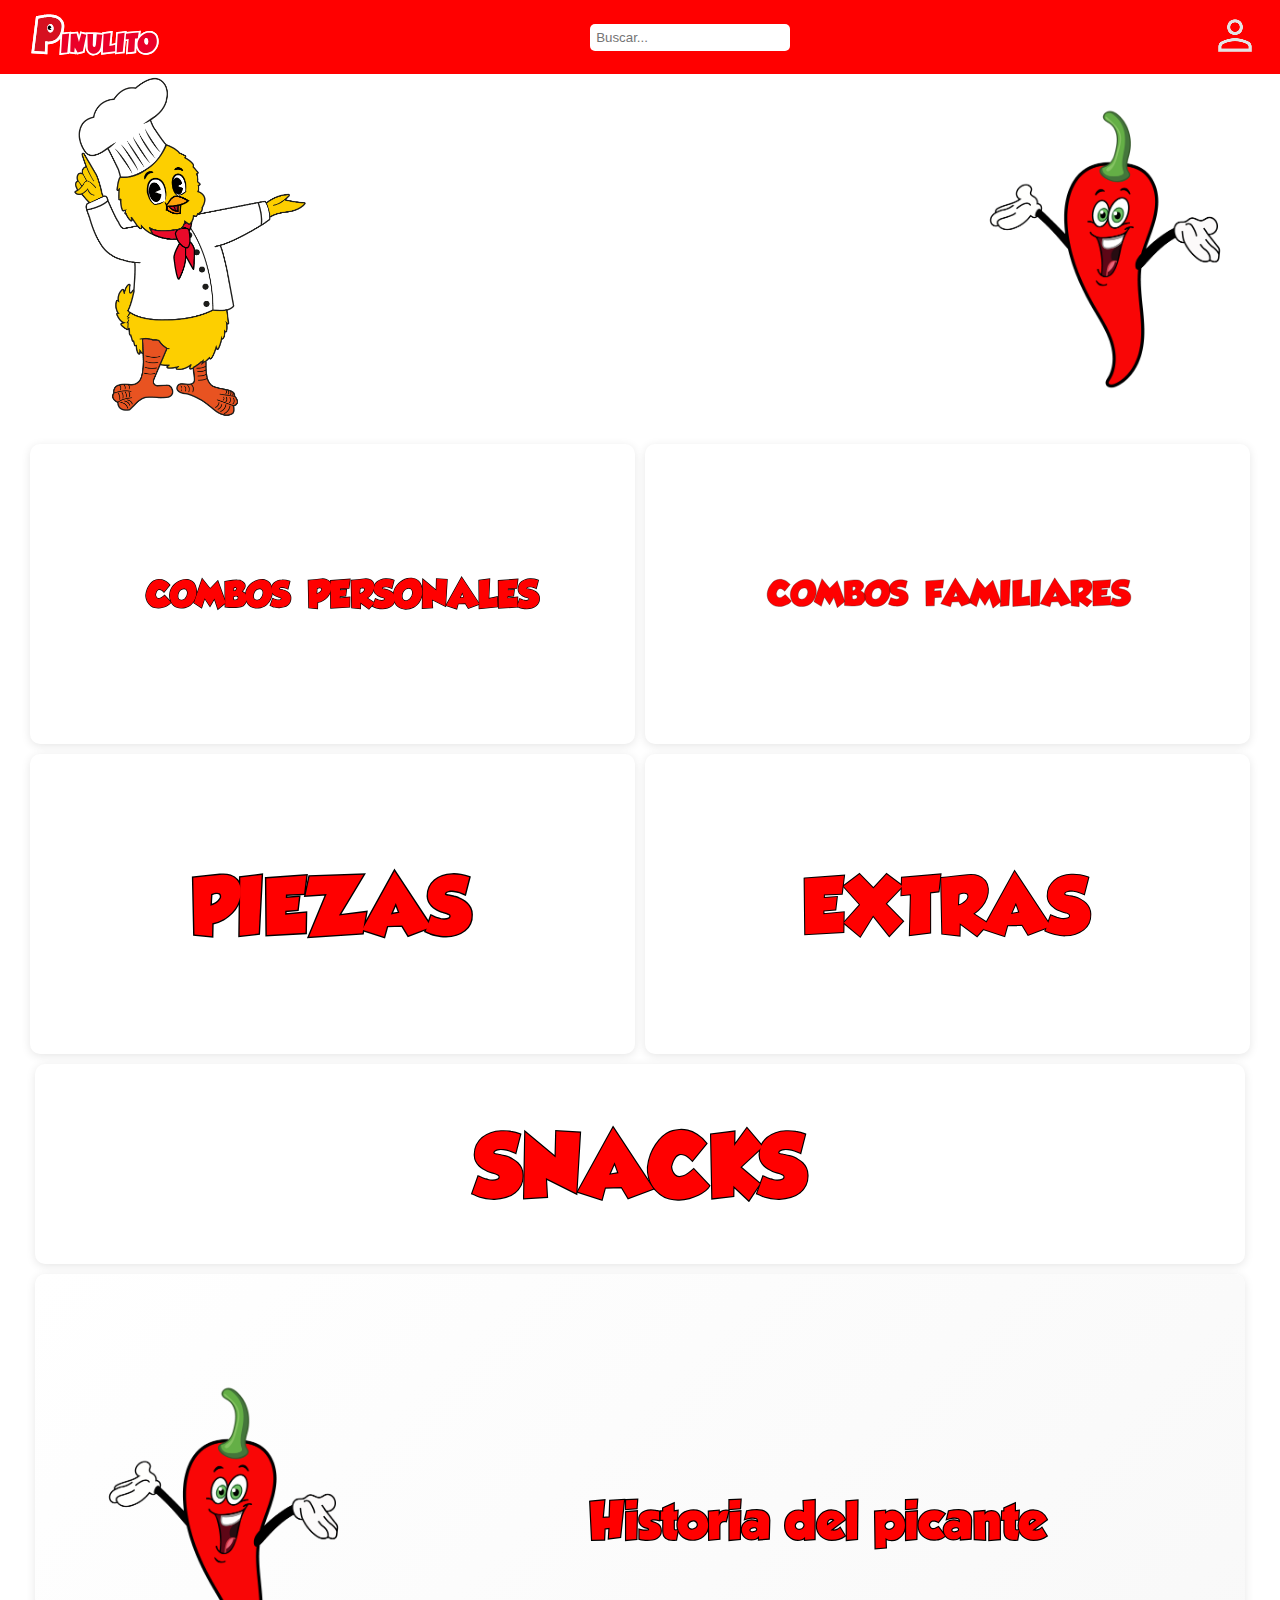
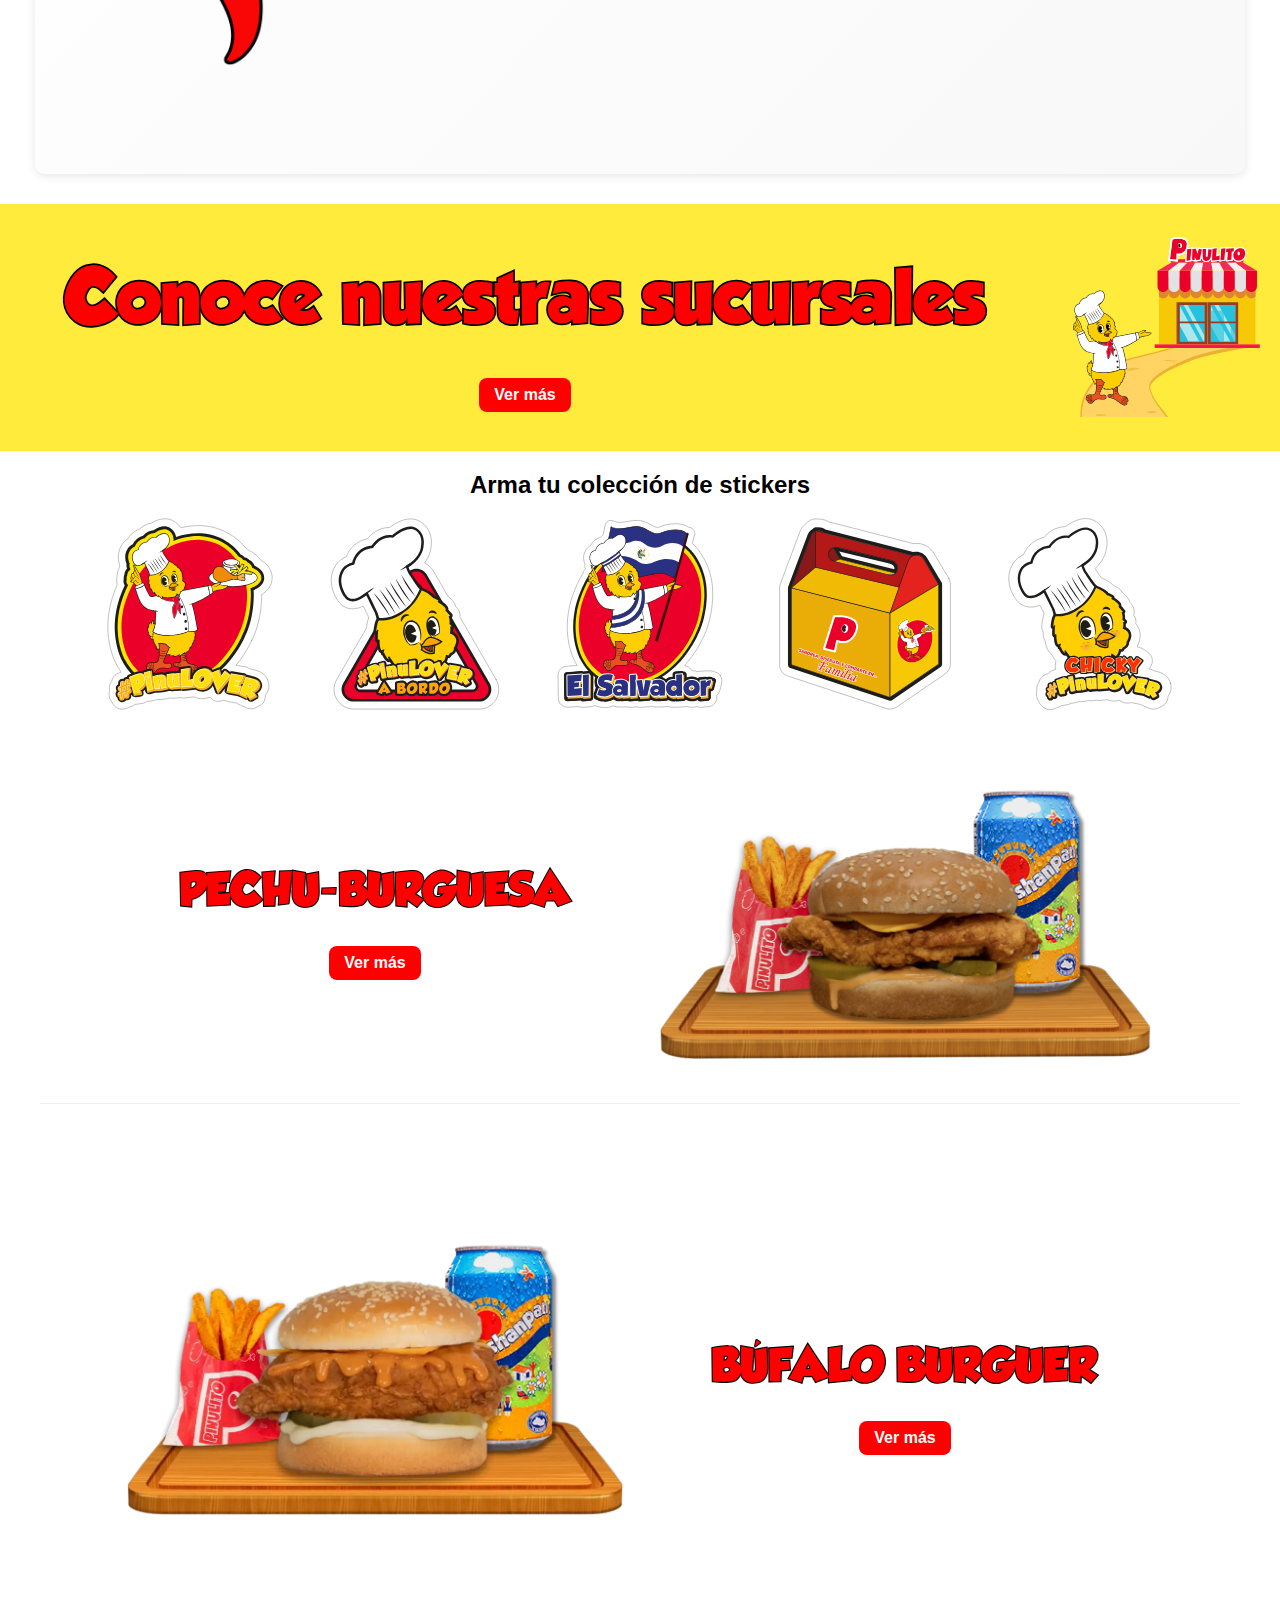
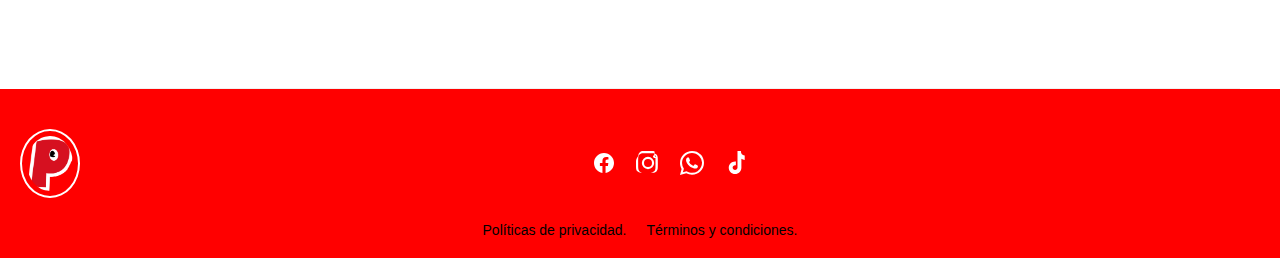
<file: PinuloWeb/index.html>
<!DOCTYPE html>
<html lang="es">

<head>
  <meta charset="UTF-8">
  <meta name="viewport" content="width=device-width, initial-scale=1.0">
  <title>POLLO PINULITO DE EL SALVADOR</title>
  <link rel="stylesheet" href="styles.css">
</head>

<body>
  <!-- Header -->
  <header class="header">
    <div class="header-left"><img src="images/PINULITO.svg" alt="Pinulito Logo"></div>
    <div class="header-center"><input type="text" placeholder="Buscar..."></div>
    <div class="header-right"><img src="images/user.png" alt="User"></div>
  </header>

  <!-- Character Section -->
  <section class="character-section">
    <div class="character-left">
      <img src="images/POLLITO.webp" alt="Pollito">
    </div>
    <div class="character-right">
      <img src="images/CHLIE.webp" alt="Chilie">
    </div>
  </section>

  <!-- Category Grid -->
  <section class="category-section">
    <div class="category-row">
      <a class="category-card" href="combos-personales.html"><img src="images/Combos Personales.svg" alt="Combos Personales"></a>
      <a class="category-card" href="combos-familiares.html"><img src="images/Combos Familiares.svg" alt="Combos Familiares"></a>
    </div>
            <div class="category-row">
            <a href="piezas.html" class="category-card">
                <img src="images/Piezas.svg" alt="Piezas">
            </a>
            <a href="extras.html" class="category-card">
                <img src="images/Extras.svg" alt="Extras">
            </a>
        </div>
    <div class="category-row">
      <a class="category-card single" href="snacks.html"><img src="images/Snacks.svg" alt="Snacks"></a>
    </div>
    <div class="category-row">
      <a class="category-card historia-picante" href="historia-del-picante.html">
        <div class="historia-content">
          <div class="chili-image">
            <img src="images/CHLIE.webp" alt="Chili">
          </div>
          <div class="historia-text">
            <img src="images/Historia del Picante.svg" alt="Historia del Picante">
          </div>
        </div>
      </a>
    </div>
  </section>

  <!-- Sucursales Section -->
  <section class="sucursales">
    <div class="sucursales-content">
      <div class="sucursales-text">
        <img src="images/Sucursales.svg" alt="Conoce nuestras sucursales">
        <a href="#" class="btn">Ver más</a>
      </div>
      <div class="sucursales-image">
        <img src="images/Pinulo Sucursales.svg" alt="Sucursales">
      </div>
    </div>
  </section>

  <!-- Stickers Section -->
  <section class="stickers-section">
    <h2>Arma tu colección de stickers</h2>
    <div class="stickers">
      <img src="images/POLLO.svg">
      <img src="images/POLLO-02.svg">
      <img src="images/POLLO-03.svg">
      <img src="images/POLLO-04.svg">
      <img src="images/POLLO-05.svg">
    </div>
  </section>

  <!-- Product Sections -->
  <section class="product-showcase left">
    <div class="product-text">
      <img src="images/PECHUBURGUESA.svg" alt="Pechu Burger text">
      <a href="#" class="btn">Ver más</a>
    </div>
    <div class="product-image">
      <img src="images/pechuBURGUESA-2.webp" alt="Pechu Burger">
    </div>
  </section>

  <section class="product-showcase right">
    <div class="product-image">
      <img src="images/BufaloBURGUESA-2.webp" alt="Bufalo Burger">
    </div>
    <div class="product-text">
      <img src="images/BUFALLOBURGUESA.svg" alt="Bufalo Burger text">
      <a href="#" class="btn">Ver más</a>
    </div>
  </section>

  <!-- Footer -->
  <footer class="custom-footer">
    <div class="footer-container">
      <div class="footer-logo-left">
        <img src="images/footer Logo.png" alt="P Logo">
      </div>
  
      <div class="footer-social-icons">
        <a href="#"><svg xmlns="http://www.w3.org/2000/svg" width="24" height="24" fill="white" viewBox="0 0 24 24">
            <path
              d="M22 12c0-5.522-4.478-10-10-10S2 6.478 2 12c0 5.01 3.657 9.133 8.438 9.878v-6.988h-2.54v-2.89h2.54V9.845c0-2.507 1.492-3.89 3.777-3.89 1.094 0 2.238.195 2.238.195v2.46h-1.26c-1.243 0-1.63.771-1.63 1.562v1.875h2.773l-.443 2.89h-2.33v6.988C18.343 21.133 22 17.01 22 12z" />
          </svg></a>
        <a href="#"><svg xmlns="http://www.w3.org/2000/svg" width="24" height="24" fill="white" viewBox="0 0 24 24">
            <path
              d="M12 2.163c3.204 0 3.584.012 4.85.07 1.366.062 2.633.34 3.608 1.314.974.974 1.252 2.241 1.314 3.607.058 1.266.07 1.645.07 4.846s-.012 3.584-.07 4.85c-.062 1.366-.34 2.633-1.314 3.608-.974.974-2.241 1.252-3.608 1.314-1.266.058-1.645.07-4.85.07s-3.584-.012-4.85-.07c-1.366-.062-2.633-.34-3.608-1.314-.974-.974-1.252-2.241-1.314-3.608C2.175 15.746 2.163 15.367 2.163 12s.012-3.584.07-4.85c.062-1.366.34-2.633 1.314-3.607.974-.974 2.241-1.252 3.608-1.314 1.266-.058 1.645-.07 4.85-.07zM12 0C8.741 0 8.332.014 7.052.072 5.771.13 4.602.417 3.635 1.385 2.667 2.352 2.38 3.521 2.322 4.802.014 8.332 0 8.741 0 12s.014 3.668.072 4.948c.058 1.281.345 2.45 1.313 3.417.967.968 2.136 1.255 3.417 1.313 1.28.058 1.689.072 4.948.072s3.668-.014 4.948-.072c1.281-.058 2.45-.345 3.417-1.313.968-.967 1.255-2.136 1.313-3.417.058-1.28.072-1.689.072-4.948s-.014-3.668-.072-4.948c-.058-1.281-.345-2.45-1.313-3.417C19.398.417 18.229.13 16.948.072 15.668.014 15.259 0 12 0zm0 5.838a6.162 6.162 0 1 0 0 12.324 6.162 6.162 0 0 0 0-12.324zm0 10.162a3.999 3.999 0 1 1 0-7.998 3.999 3.999 0 0 1 0 7.998zm6.406-11.845a1.44 1.44 0 1 0 0 2.881 1.44 1.44 0 0 0 0-2.881z" />
          </svg></a>
      
        <a href="#"><svg xmlns="http://www.w3.org/2000/svg" width="24" height="24" fill="white" viewBox="0 0 24 24">
            <path
              d="M20.52 3.48A11.92 11.92 0 0 0 12 .06C5.37.06 0 5.43 0 12c0 2.11.55 4.18 1.58 6.01L0 24l6.26-1.64a11.95 11.95 0 0 0 5.74 1.47H12c6.63 0 12-5.37 12-12 0-3.2-1.26-6.22-3.48-8.52zM12 21.84c-1.78 0-3.51-.47-5.03-1.35l-.36-.21-3.71.98.99-3.61-.23-.37A9.94 9.94 0 0 1 2.04 12c0-5.49 4.46-9.95 9.96-9.95 2.67 0 5.18 1.04 7.07 2.93a9.92 9.92 0 0 1-7.07 16.86z" />
            <path
              d="M17.3 14.32c-.29-.15-1.73-.86-2-.96-.27-.1-.47-.15-.66.15s-.76.96-.93 1.15-.34.22-.63.07c-.29-.15-1.23-.45-2.34-1.44-.86-.77-1.44-1.72-1.6-2-.17-.29-.02-.45.13-.6.13-.13.29-.34.44-.5.15-.17.2-.29.29-.48.1-.2.05-.37-.02-.51-.07-.15-.66-1.6-.91-2.2-.24-.58-.49-.5-.66-.51l-.56-.01c-.2 0-.51.07-.78.37-.27.29-1.03 1.01-1.03 2.48 0 1.47 1.05 2.89 1.19 3.09.15.2 2.06 3.14 5.01 4.4.7.3 1.24.48 1.66.61.7.22 1.34.19 1.84.12.56-.08 1.73-.71 1.98-1.39.24-.68.24-1.27.17-1.39-.07-.1-.27-.17-.56-.32z" />
          </svg></a>
      
        <a href="#"><svg xmlns="http://www.w3.org/2000/svg" width="24" height="24" fill="white" viewBox="0 0 24 24">
            <path
              d="M16.939 0H13.5v16.555c0 1.327-1.088 2.405-2.434 2.405s-2.434-1.078-2.434-2.405c0-1.327 1.088-2.405 2.434-2.405.28 0 .548.046.797.13v-3.82a6.308 6.308 0 0 0-.797-.05c-3.49 0-6.318 2.807-6.318 6.26 0 3.452 2.828 6.26 6.318 6.26 3.49 0 6.318-2.808 6.318-6.26V7.786c.957.624 2.092 1.029 3.318 1.102V4.546c-1.516-.163-2.814-1.06-3.38-2.33A4.646 4.646 0 0 1 16.939 0z" />
          </svg></a>
      </div>
  
    <div class="footer-links">
      <a href="#">Políticas de privacidad.</a>
      <a href="#">Términos y condiciones.</a>
    </div>
  </footer>

</body>

</html>
</file>
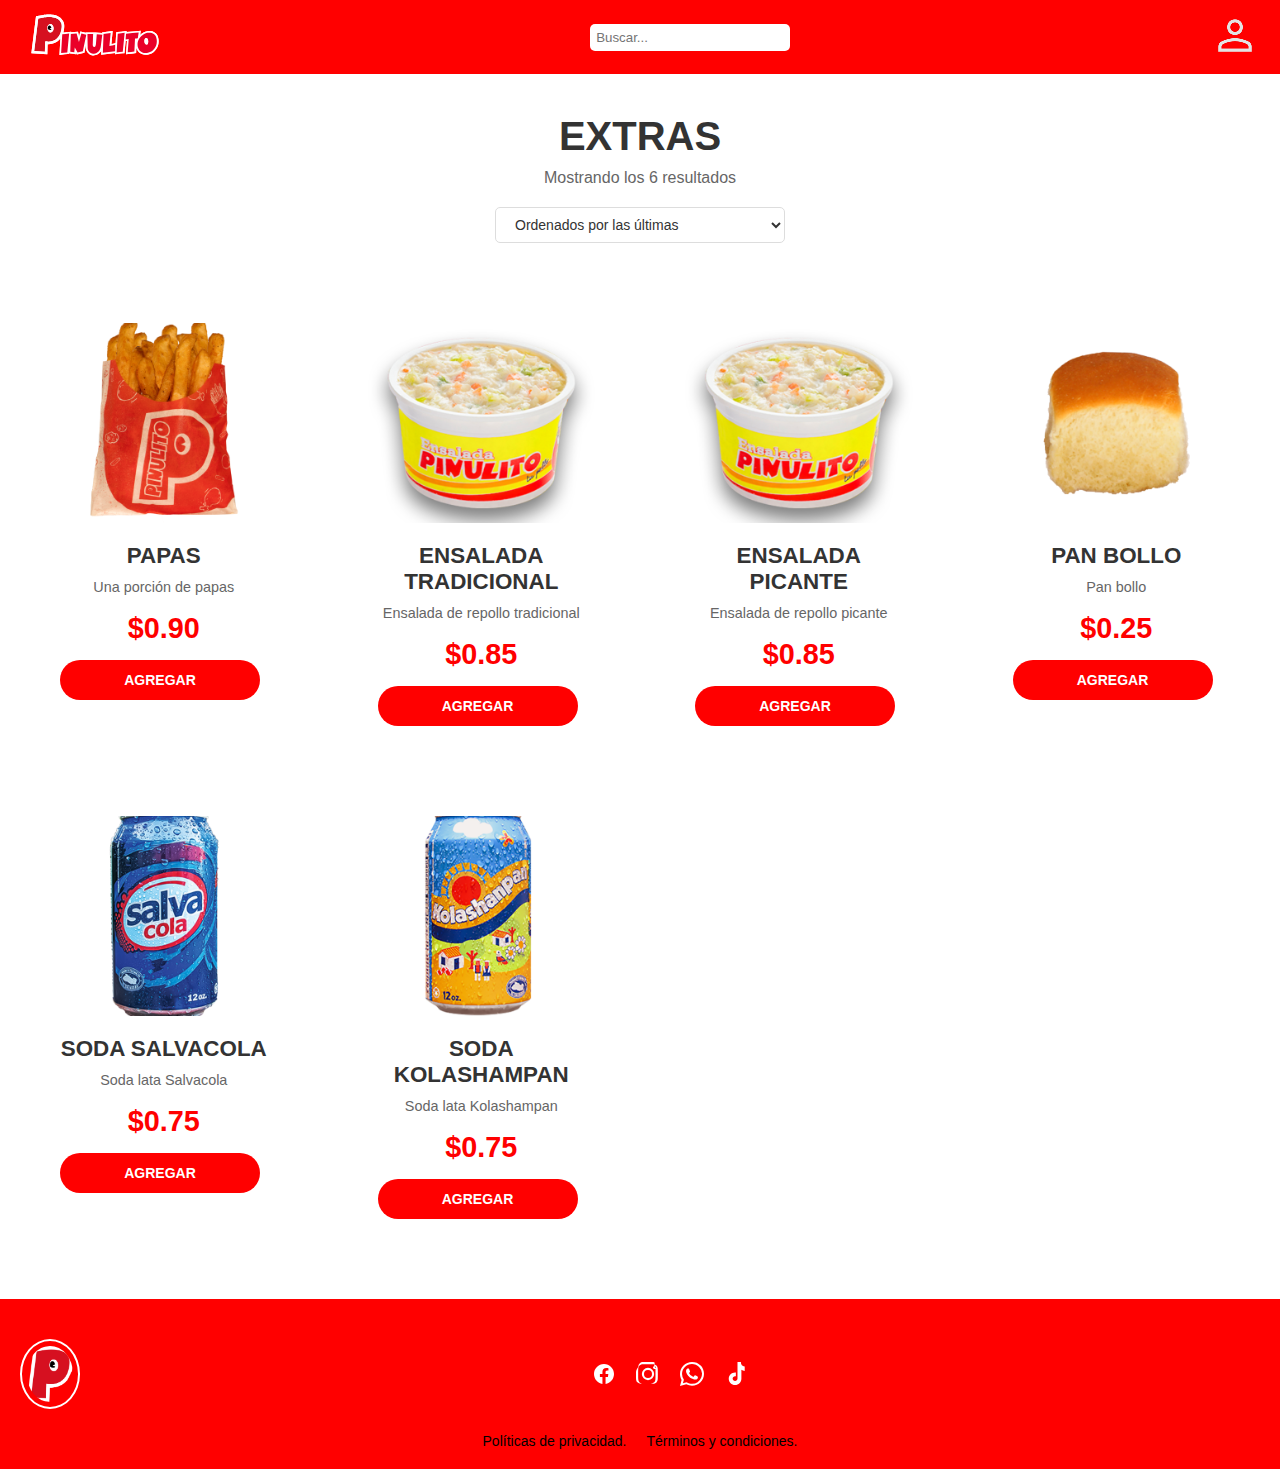
<file: PinuloWeb/extras.html>
<!DOCTYPE html>
<html lang="es">

<head>
  <meta charset="UTF-8">
  <meta name="viewport" content="width=device-width, initial-scale=1.0">
  <title>Extras - Pinulito</title>
  <link rel="stylesheet" href="styles.css">
  <link rel="stylesheet" href="product-pages.css">
</head>

<body>
  <!-- Header -->
  <header class="header">
    <div class="header-left"><a href="index.html"><img src="images/PINULITO.svg" alt="Pinulito Logo"></a></div>
    <div class="header-center"><input type="text" placeholder="Buscar..."></div>
    <div class="header-right"><img src="images/user.png" alt="User"></div>
  </header>

  <!-- Page Title -->
  <section class="page-title">
    <h1>EXTRAS</h1>
    <p>Mostrando los 6 resultados</p>
    <div class="filter-dropdown">
      <select>
        <option>Ordenados por las últimas</option>
        <option>Ordenados por popularidad</option>
        <option>Ordenados por precio: menor a mayor</option>
        <option>Ordenados por precio: mayor a menor</option>
      </select>
    </div>
  </section>

  <!-- Products Grid -->
  <section class="products-grid">
    <div class="product-card">
      <div class="product-image">
        <img src="images/Extras/Extras 01.webp" alt="Papas">
      </div>
      <div class="product-info">
        <h3>PAPAS</h3>
        <p>Una porción de papas</p>
        <div class="price">$0.90</div>
        <button class="add-btn">Agregar</button>
      </div>
    </div>

    <div class="product-card">
      <div class="product-image">
        <img src="images/Extras/Extras 02.webp" alt="Ensalada Tradicional">
      </div>
      <div class="product-info">
        <h3>ENSALADA TRADICIONAL</h3>
        <p>Ensalada de repollo tradicional</p>
        <div class="price">$0.85</div>
        <button class="add-btn">Agregar</button>
      </div>
    </div>

    <div class="product-card">
      <div class="product-image">
        <img src="images/Extras/Extras 03.webp" alt="Ensalada Picante">
      </div>
      <div class="product-info">
        <h3>ENSALADA PICANTE</h3>
        <p>Ensalada de repollo picante</p>
        <div class="price">$0.85</div>
        <button class="add-btn">Agregar</button>
      </div>
    </div>

    <div class="product-card">
      <div class="product-image">
        <img src="images/Extras/Extras 04.webp" alt="Pan Bollo">
      </div>
      <div class="product-info">
        <h3>PAN BOLLO</h3>
        <p>Pan bollo</p>
        <div class="price">$0.25</div>
        <button class="add-btn">Agregar</button>
      </div>
    </div>

    <div class="product-card">
      <div class="product-image">
        <img src="images/Extras/Extras 05.webp" alt="Soda Salvacola">
      </div>
      <div class="product-info">
        <h3>SODA SALVACOLA</h3>
        <p>Soda lata Salvacola</p>
        <div class="price">$0.75</div>
        <button class="add-btn">Agregar</button>
      </div>
    </div>

    <div class="product-card">
      <div class="product-image">
        <img src="images/Extras/Extras 06.webp" alt="Soda Kolashampan">
      </div>
      <div class="product-info">
        <h3>SODA KOLASHAMPAN</h3>
        <p>Soda lata Kolashampan</p>
        <div class="price">$0.75</div>
        <button class="add-btn">Agregar</button>
      </div>
    </div>
  </section>

  <!-- Footer -->
  <footer class="custom-footer">
    <div class="footer-container">
      <div class="footer-logo-left">
        <img src="images/footer Logo.png" alt="P Logo">
      </div>
  
      <div class="footer-social-icons">
        <a href="#"><svg xmlns="http://www.w3.org/2000/svg" width="24" height="24" fill="white" viewBox="0 0 24 24">
            <path
              d="M22 12c0-5.522-4.478-10-10-10S2 6.478 2 12c0 5.01 3.657 9.133 8.438 9.878v-6.988h-2.54v-2.89h2.54V9.845c0-2.507 1.492-3.89 3.777-3.89 1.094 0 2.238.195 2.238.195v2.46h-1.26c-1.243 0-1.63.771-1.63 1.562v1.875h2.773l-.443 2.89h-2.33v6.988C18.343 21.133 22 17.01 22 12z" />
          </svg></a>
        <a href="#"><svg xmlns="http://www.w3.org/2000/svg" width="24" height="24" fill="white" viewBox="0 0 24 24">
            <path
              d="M12 2.163c3.204 0 3.584.012 4.85.07 1.366.062 2.633.34 3.608 1.314.974.974 1.252 2.241 1.314 3.607.058 1.266.07 1.645.07 4.846s-.012 3.584-.07 4.85c-.062 1.366-.34 2.633-1.314 3.608-.974.974-2.241 1.252-3.608 1.314-1.266.058-1.645.07-4.85.07s-3.584-.012-4.85-.07c-1.366-.062-2.633-.34-3.608-1.314-.974-.974-1.252-2.241-1.314-3.608C2.175 15.746 2.163 15.367 2.163 12s.012-3.584.07-4.85c.062-1.366.34-2.633 1.314-3.607.974-.974 2.241-1.252 3.608-1.314 1.266-.058 1.645-.07 4.85-.07zM12 0C8.741 0 8.332.014 7.052.072 5.771.13 4.602.417 3.635 1.385 2.667 2.352 2.38 3.521 2.322 4.802.014 8.332 0 8.741 0 12s.014 3.668.072 4.948c.058 1.281.345 2.45 1.313 3.417.967.968 2.136 1.255 3.417 1.313 1.28.058 1.689.072 4.948.072s3.668-.014 4.948-.072c1.281-.058 2.45-.345 3.417-1.313.968-.967 1.255-2.136 1.313-3.417.058-1.28.072-1.689.072-4.948s-.014-3.668-.072-4.948c-.058-1.281-.345-2.45-1.313-3.417C19.398.417 18.229.13 16.948.072 15.668.014 15.259 0 12 0zm0 5.838a6.162 6.162 0 1 0 0 12.324 6.162 6.162 0 0 0 0-12.324zm0 10.162a3.999 3.999 0 1 1 0-7.998 3.999 3.999 0 0 1 0 7.998zm6.406-11.845a1.44 1.44 0 1 0 0 2.881 1.44 1.44 0 0 0 0-2.881z" />
          </svg></a>
      
        <a href="#"><svg xmlns="http://www.w3.org/2000/svg" width="24" height="24" fill="white" viewBox="0 0 24 24">
            <path
              d="M20.52 3.48A11.92 11.92 0 0 0 12 .06C5.37.06 0 5.43 0 12c0 2.11.55 4.18 1.58 6.01L0 24l6.26-1.64a11.95 11.95 0 0 0 5.74 1.47H12c6.63 0 12-5.37 12-12 0-3.2-1.26-6.22-3.48-8.52zM12 21.84c-1.78 0-3.51-.47-5.03-1.35l-.36-.21-3.71.98.99-3.61-.23-.37A9.94 9.94 0 0 1 2.04 12c0-5.49 4.46-9.95 9.96-9.95 2.67 0 5.18 1.04 7.07 2.93a9.92 9.92 0 0 1-7.07 16.86z" />
            <path
              d="M17.3 14.32c-.29-.15-1.73-.86-2-.96-.27-.1-.47-.15-.66.15s-.76.96-.93 1.15-.34.22-.63.07c-.29-.15-1.23-.45-2.34-1.44-.86-.77-1.44-1.72-1.6-2-.17-.29-.02-.45.13-.6.13-.13.29-.34.44-.5.15-.17.2-.29.29-.48.1-.2.05-.37-.02-.51-.07-.15-.66-1.6-.91-2.2-.24-.58-.49-.5-.66-.51l-.56-.01c-.2 0-.51.07-.78.37-.27.29-1.03 1.01-1.03 2.48 0 1.47 1.05 2.89 1.19 3.09.15.2 2.06 3.14 5.01 4.4.7.3 1.24.48 1.66.61.7.22 1.34.19 1.84.12.56-.08 1.73-.71 1.98-1.39.24-.68.24-1.27.17-1.39-.07-.1-.27-.17-.56-.32z" />
          </svg></a>
      
        <a href="#"><svg xmlns="http://www.w3.org/2000/svg" width="24" height="24" fill="white" viewBox="0 0 24 24">
            <path
              d="M16.939 0H13.5v16.555c0 1.327-1.088 2.405-2.434 2.405s-2.434-1.078-2.434-2.405c0-1.327 1.088-2.405 2.434-2.405.28 0 .548.046.797.13v-3.82a6.308 6.308 0 0 0-.797-.05c-3.49 0-6.318 2.807-6.318 6.26 0 3.452 2.828 6.26 6.318 6.26 3.49 0 6.318-2.808 6.318-6.26V7.786c.957.624 2.092 1.029 3.318 1.102V4.546c-1.516-.163-2.814-1.06-3.38-2.33A4.646 4.646 0 0 1 16.939 0z" />
          </svg></a>
      </div>
    </div>
  
    <div class="footer-links">
      <a href="#">Políticas de privacidad.</a>
      <a href="#">Términos y condiciones.</a>
    </div>
  </footer>

</body>

</html>
</file>
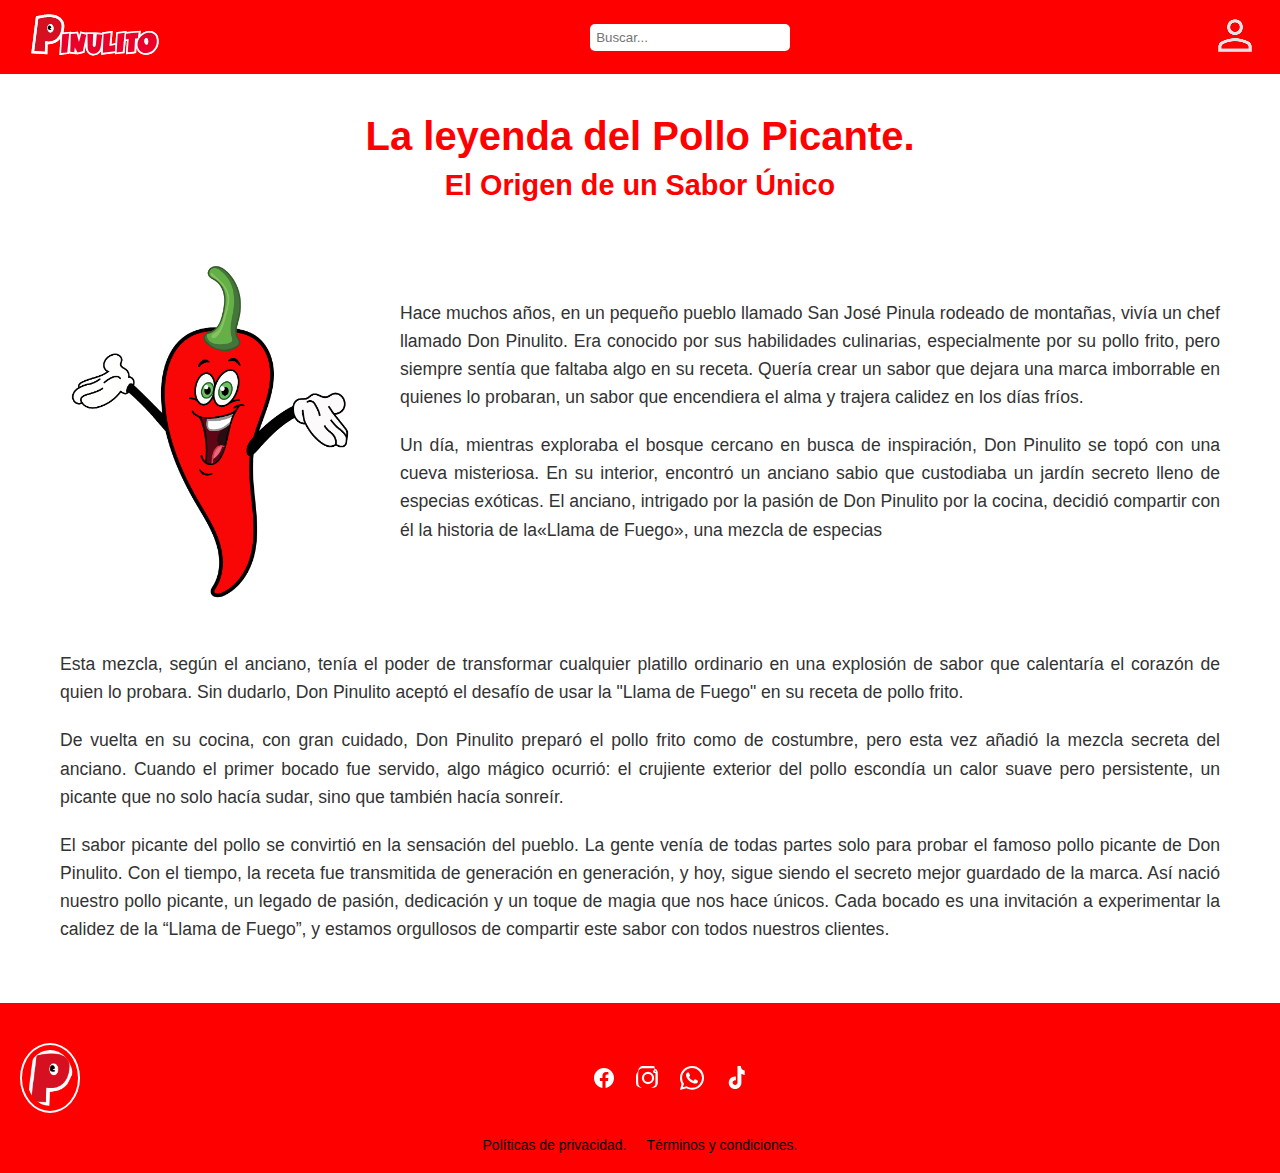
<file: PinuloWeb/historia-del-picante.html>
<!DOCTYPE html>
<html lang="es">

<head>
  <meta charset="UTF-8">
  <meta name="viewport" content="width=device-width, initial-scale=1.0">
  <title>Historia del Picante - Pinulito</title>
  <link rel="stylesheet" href="styles.css">
  <link rel="stylesheet" href="product-pages.css">
  <style>
    .story-content {
      max-width: 1200px;
      margin: 0 auto;
      padding: 40px 20px;
      background-color: #fff;
    }
    
    .story-header {
      text-align: center;
      margin-bottom: 40px;
    }
    
    .story-header h1 {
      font-family: 'Comic Sans MS', cursive, sans-serif;
      font-size: 2.5rem;
      color: #ff0000;
      margin-bottom: 10px;
      font-weight: bold;
    }
    
    .story-header h2 {
      font-family: 'Comic Sans MS', cursive, sans-serif;
      font-size: 1.8rem;
      color: #ff0000;
      margin-bottom: 30px;
      font-weight: bold;
    }
    
    .story-main {
      display: flex;
      align-items: center;
      gap: 40px;
      margin-bottom: 30px;
    }
    
    .story-character {
      flex: 0 0 300px;
      text-align: center;
    }
    
    .story-character img {
      width: 100%;
      max-width: 300px;
      height: auto;
    }
    
    .story-text {
      flex: 1;
    }
    
    .story-text p {
      font-family: 'Comic Sans MS', cursive, sans-serif;
      font-size: 1.1rem;
      line-height: 1.6;
      color: #333;
      margin-bottom: 20px;
      text-align: justify;
    }
    
    .highlight {
      color: #ff0000;
      font-weight: bold;
    }
    
    @media (max-width: 768px) {
      .story-main {
        flex-direction: column;
        text-align: center;
      }
      
      .story-character {
        flex: none;
        order: 1;
      }
      
      .story-text {
        order: 2;
      }
      
      .story-header h1 {
        font-size: 2rem;
      }
      
      .story-header h2 {
        font-size: 1.5rem;
      }
      
      .story-text p {
        font-size: 1rem;
        text-align: left;
      }
    }
  </style>
</head>

<body>
  <!-- Header -->
  <header class="header">
    <div class="header-left"><a href="index.html"><img src="images/PINULITO.svg" alt="Pinulito Logo"></a></div>
    <div class="header-center"><input type="text" placeholder="Buscar..."></div>
    <div class="header-right"><img src="images/user.png" alt="User"></div>
  </header>

  <!-- Story Content -->
  <section class="story-content">
    <div class="story-header">
      <h1>La leyenda del Pollo Picante.</h1>
      <h2>El Origen de un Sabor Único</h2>
    </div>
    
    <div class="story-main">
      <div class="story-character">
        <img src="images/CHLIE.webp" alt="Chili Character">
      </div>
      
      <div class="story-text">
        <p>Hace muchos años, en un pequeño pueblo llamado San José Pinula rodeado de montañas, vivía un chef llamado Don Pinulito. Era conocido por sus habilidades culinarias, especialmente por su pollo frito, pero siempre sentía que faltaba algo en su receta. Quería crear un sabor que dejara una marca imborrable en quienes lo probaran, un sabor que encendiera el alma y trajera calidez en los días fríos.</p>
        
        <p>Un día, mientras exploraba el bosque cercano en busca de inspiración, Don Pinulito se topó con una cueva misteriosa. En su interior, encontró un anciano sabio que custodiaba un jardín secreto lleno de especias exóticas. El anciano, intrigado por la pasión de Don Pinulito por la cocina, decidió compartir con él la historia de la«Llama de Fuego», una mezcla de especias</p>
      </div>
    </div>
    
    <div class="story-text">
      <p>Esta mezcla, según el anciano, tenía el poder de transformar cualquier platillo ordinario en una explosión de sabor que calentaría el corazón de quien lo probara. Sin dudarlo, Don Pinulito aceptó el desafío de usar la "Llama de Fuego" en su receta de pollo frito.</p>
      
      <p>De vuelta en su cocina, con gran cuidado, Don Pinulito preparó el pollo frito como de costumbre, pero esta vez añadió la mezcla secreta del anciano. Cuando el primer bocado fue servido, algo mágico ocurrió: el crujiente exterior del pollo escondía un calor suave pero persistente, un picante que no solo hacía sudar, sino que también hacía sonreír.</p>
    
        <p>El sabor picante del pollo se convirtió en la sensación del pueblo. La gente venía de todas partes solo para probar el famoso pollo picante de Don Pinulito. Con el tiempo, la receta fue transmitida de generación en generación, y hoy, sigue siendo el secreto mejor guardado de la marca.
        Así nació nuestro pollo picante, un legado de pasión, dedicación y un toque de magia que nos hace únicos. Cada bocado es una invitación a experimentar la calidez de la “Llama de Fuego”, y estamos orgullosos de compartir este sabor con todos nuestros clientes.</p>
    </div>
  </section>

  <!-- Footer -->
  <footer class="custom-footer">
    <div class="footer-container">
      <div class="footer-logo-left">
        <img src="images/footer Logo.png" alt="P Logo">
      </div>
  
      <div class="footer-social-icons">
        <a href="#"><svg xmlns="http://www.w3.org/2000/svg" width="24" height="24" fill="white" viewBox="0 0 24 24">
            <path
              d="M22 12c0-5.522-4.478-10-10-10S2 6.478 2 12c0 5.01 3.657 9.133 8.438 9.878v-6.988h-2.54v-2.89h2.54V9.845c0-2.507 1.492-3.89 3.777-3.89 1.094 0 2.238.195 2.238.195v2.46h-1.26c-1.243 0-1.63.771-1.63 1.562v1.875h2.773l-.443 2.89h-2.33v6.988C18.343 21.133 22 17.01 22 12z" />
          </svg></a>
        <a href="#"><svg xmlns="http://www.w3.org/2000/svg" width="24" height="24" fill="white" viewBox="0 0 24 24">
            <path
              d="M12 2.163c3.204 0 3.584.012 4.85.07 1.366.062 2.633.34 3.608 1.314.974.974 1.252 2.241 1.314 3.607.058 1.266.07 1.645.07 4.846s-.012 3.584-.07 4.85c-.062 1.366-.34 2.633-1.314 3.608-.974.974-2.241 1.252-3.608 1.314-1.266.058-1.645.07-4.85.07s-3.584-.012-4.85-.07c-1.366-.062-2.633-.34-3.608-1.314-.974-.974-1.252-2.241-1.314-3.608C2.175 15.746 2.163 15.367 2.163 12s.012-3.584.07-4.85c.062-1.366.34-2.633 1.314-3.607.974-.974 2.241-1.252 3.608-1.314 1.266-.058 1.645-.07 4.85-.07zM12 0C8.741 0 8.332.014 7.052.072 5.771.13 4.602.417 3.635 1.385 2.667 2.352 2.38 3.521 2.322 4.802.014 8.332 0 8.741 0 12s.014 3.668.072 4.948c.058 1.281.345 2.45 1.313 3.417.967.968 2.136 1.255 3.417 1.313 1.28.058 1.689.072 4.948.072s3.668-.014 4.948-.072c1.281-.058 2.45-.345 3.417-1.313.968-.967 1.255-2.136 1.313-3.417.058-1.28.072-1.689.072-4.948s-.014-3.668-.072-4.948c-.058-1.281-.345-2.45-1.313-3.417C19.398.417 18.229.13 16.948.072 15.668.014 15.259 0 12 0zm0 5.838a6.162 6.162 0 1 0 0 12.324 6.162 6.162 0 0 0 0-12.324zm0 10.162a3.999 3.999 0 1 1 0-7.998 3.999 3.999 0 0 1 0 7.998zm6.406-11.845a1.44 1.44 0 1 0 0 2.881 1.44 1.44 0 0 0 0-2.881z" />
          </svg></a>
      
        <a href="#"><svg xmlns="http://www.w3.org/2000/svg" width="24" height="24" fill="white" viewBox="0 0 24 24">
            <path
              d="M20.52 3.48A11.92 11.92 0 0 0 12 .06C5.37.06 0 5.43 0 12c0 2.11.55 4.18 1.58 6.01L0 24l6.26-1.64a11.95 11.95 0 0 0 5.74 1.47H12c6.63 0 12-5.37 12-12 0-3.2-1.26-6.22-3.48-8.52zM12 21.84c-1.78 0-3.51-.47-5.03-1.35l-.36-.21-3.71.98.99-3.61-.23-.37A9.94 9.94 0 0 1 2.04 12c0-5.49 4.46-9.95 9.96-9.95 2.67 0 5.18 1.04 7.07 2.93a9.92 9.92 0 0 1-7.07 16.86z" />
            <path
              d="M17.3 14.32c-.29-.15-1.73-.86-2-.96-.27-.1-.47-.15-.66.15s-.76.96-.93 1.15-.34.22-.63.07c-.29-.15-1.23-.45-2.34-1.44-.86-.77-1.44-1.72-1.6-2-.17-.29-.02-.45.13-.6.13-.13.29-.34.44-.5.15-.17.2-.29.29-.48.1-.2.05-.37-.02-.51-.07-.15-.66-1.6-.91-2.2-.24-.58-.49-.5-.66-.51l-.56-.01c-.2 0-.51.07-.78.37-.27.29-1.03 1.01-1.03 2.48 0 1.47 1.05 2.89 1.19 3.09.15.2 2.06 3.14 5.01 4.4.7.3 1.24.48 1.66.61.7.22 1.34.19 1.84.12.56-.08 1.73-.71 1.98-1.39.24-.68.24-1.27.17-1.39-.07-.1-.27-.17-.56-.32z" />
          </svg></a>
      
        <a href="#"><svg xmlns="http://www.w3.org/2000/svg" width="24" height="24" fill="white" viewBox="0 0 24 24">
            <path
              d="M16.939 0H13.5v16.555c0 1.327-1.088 2.405-2.434 2.405s-2.434-1.078-2.434-2.405c0-1.327 1.088-2.405 2.434-2.405.28 0 .548.046.797.13v-3.82a6.308 6.308 0 0 0-.797-.05c-3.49 0-6.318 2.807-6.318 6.26 0 3.452 2.828 6.26 6.318 6.26 3.49 0 6.318-2.808 6.318-6.26V7.786c.957.624 2.092 1.029 3.318 1.102V4.546c-1.516-.163-2.814-1.06-3.38-2.33A4.646 4.646 0 0 1 16.939 0z" />
          </svg></a>
      </div>
    </div>
  
    <div class="footer-links">
      <a href="#">Políticas de privacidad.</a>
      <a href="#">Términos y condiciones.</a>
    </div>
  </footer>

</body>

</html>
</file>
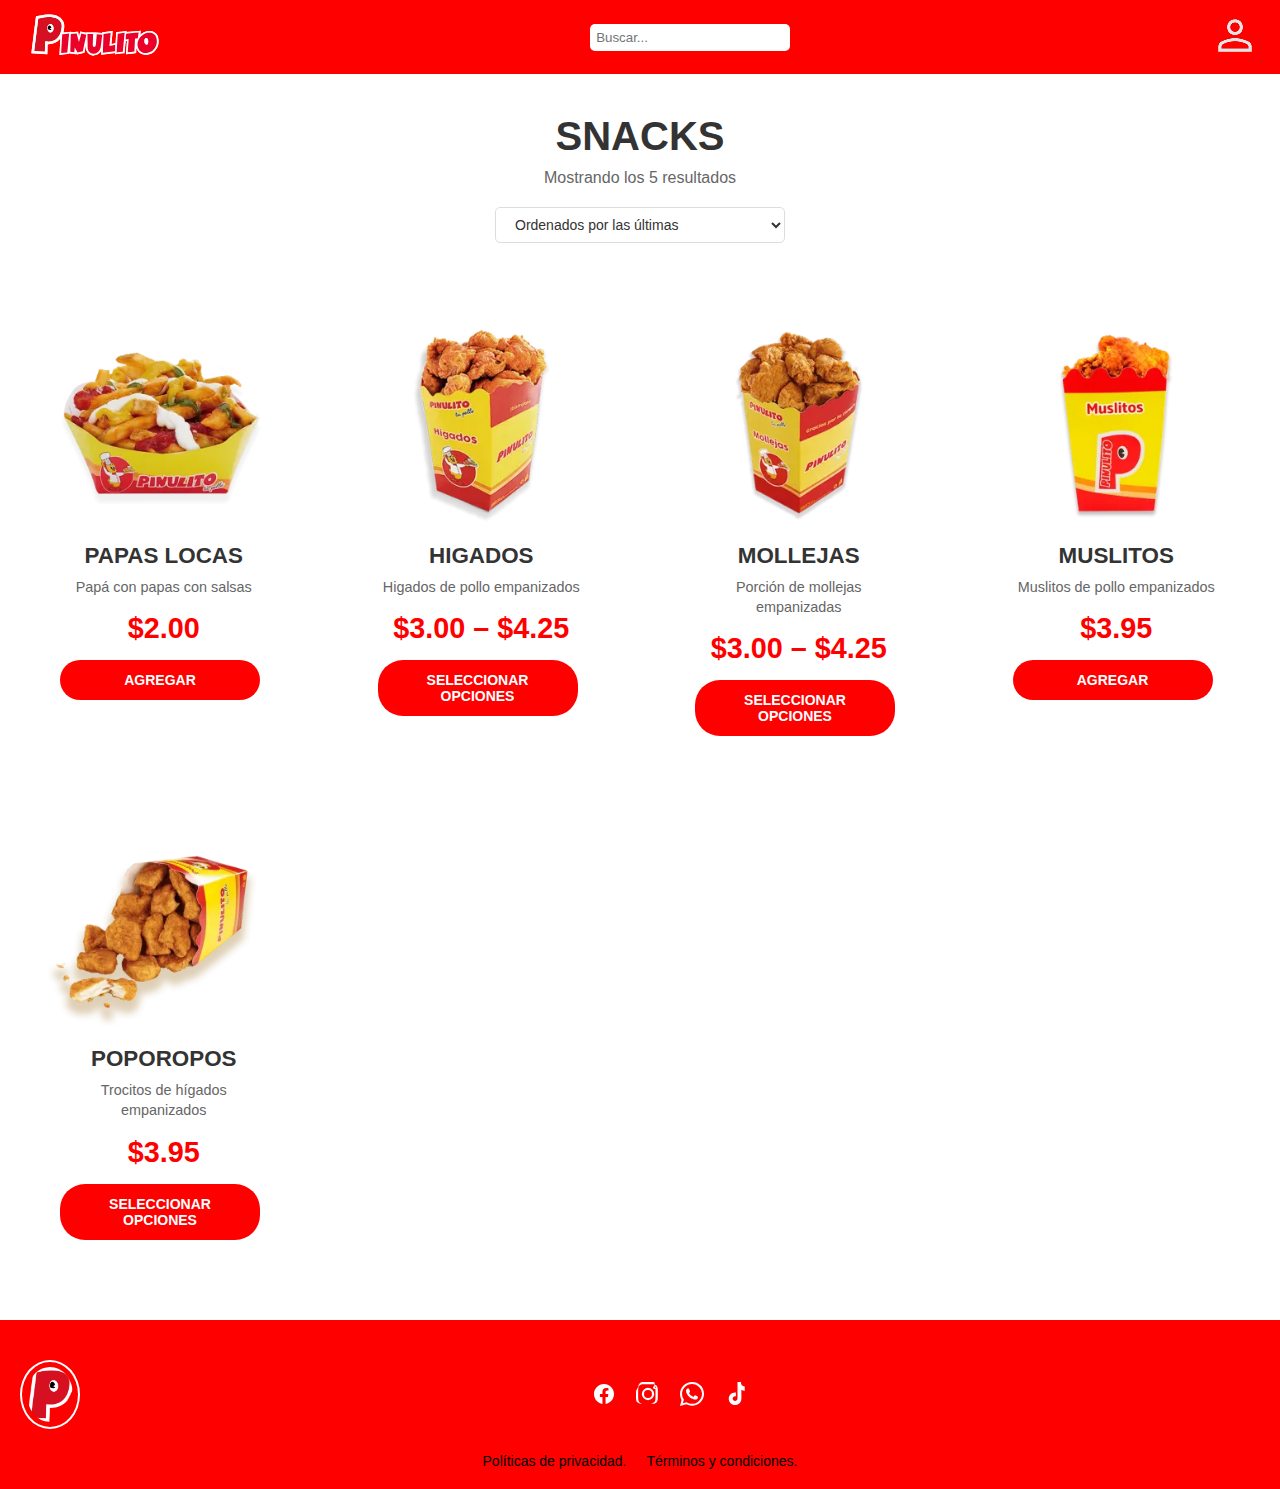
<file: PinuloWeb/snacks.html>
<!DOCTYPE html>
<html lang="es">

<head>
  <meta charset="UTF-8">
  <meta name="viewport" content="width=device-width, initial-scale=1.0">
  <title>Snacks - Pinulito</title>
  <link rel="stylesheet" href="styles.css">
  <link rel="stylesheet" href="product-pages.css">
</head>

<body>
  <!-- Header -->
  <header class="header">
    <div class="header-left"><a href="index.html"><img src="images/PINULITO.svg" alt="Pinulito Logo"></a></div>
    <div class="header-center"><input type="text" placeholder="Buscar..."></div>
    <div class="header-right"><img src="images/user.png" alt="User"></div>
  </header>

  <!-- Page Title -->
  <section class="page-title">
    <h1>SNACKS</h1>
    <p>Mostrando los 5 resultados</p>
    <div class="filter-dropdown">
      <select>
        <option>Ordenados por las últimas</option>
        <option>Ordenados por popularidad</option>
        <option>Ordenados por precio: menor a mayor</option>
        <option>Ordenados por precio: mayor a menor</option>
      </select>
    </div>
  </section>

  <!-- Products Grid -->
  <section class="products-grid">
    <div class="product-card">
      <div class="product-image">
        <img src="images/Snacks/Snacks 01.webp" alt="Papas Locas">
      </div>
      <div class="product-info">
        <h3>PAPAS LOCAS</h3>
        <p>Papá con papas con salsas</p>
        <div class="price">$2.00</div>
        <button class="add-btn">Agregar</button>
      </div>
    </div>

    <div class="product-card">
      <div class="product-image">
        <img src="images/Snacks/Snacks 02.webp" alt="Higados">
      </div>
      <div class="product-info">
        <h3>HIGADOS</h3>
        <p>Higados de pollo empanizados</p>
        <div class="price">$3.00 – $4.25</div>
        <button class="add-btn">Seleccionar opciones</button>
      </div>
    </div>

    <div class="product-card">
      <div class="product-image">
        <img src="images/Snacks/Snacks 03.webp" alt="Mollejas">
      </div>
      <div class="product-info">
        <h3>MOLLEJAS</h3>
        <p>Porción de mollejas empanizadas</p>
        <div class="price">$3.00 – $4.25</div>
        <button class="add-btn">Seleccionar opciones</button>
      </div>
    </div>

    <div class="product-card">
      <div class="product-image">
        <img src="images/Snacks/Snacks 04.webp" alt="Muslitos">
      </div>
      <div class="product-info">
        <h3>MUSLITOS</h3>
        <p>Muslitos de pollo empanizados</p>
        <div class="price">$3.95</div>
        <button class="add-btn">Agregar</button>
      </div>
    </div>

    <div class="product-card">
      <div class="product-image">
        <img src="images/Snacks/Snacks 05.webp" alt="Poporopos">
      </div>
      <div class="product-info">
        <h3>POPOROPOS</h3>
        <p>Trocitos de hígados empanizados</p>
        <div class="price">$3.95</div>
        <button class="add-btn">Seleccionar opciones</button>
      </div>
    </div>
  </section>

  <!-- Footer -->
  <footer class="custom-footer">
    <div class="footer-container">
      <div class="footer-logo-left">
        <img src="images/footer Logo.png" alt="P Logo">
      </div>
  
      <div class="footer-social-icons">
        <a href="#"><svg xmlns="http://www.w3.org/2000/svg" width="24" height="24" fill="white" viewBox="0 0 24 24">
            <path
              d="M22 12c0-5.522-4.478-10-10-10S2 6.478 2 12c0 5.01 3.657 9.133 8.438 9.878v-6.988h-2.54v-2.89h2.54V9.845c0-2.507 1.492-3.89 3.777-3.89 1.094 0 2.238.195 2.238.195v2.46h-1.26c-1.243 0-1.63.771-1.63 1.562v1.875h2.773l-.443 2.89h-2.33v6.988C18.343 21.133 22 17.01 22 12z" />
          </svg></a>
        <a href="#"><svg xmlns="http://www.w3.org/2000/svg" width="24" height="24" fill="white" viewBox="0 0 24 24">
            <path
              d="M12 2.163c3.204 0 3.584.012 4.85.07 1.366.062 2.633.34 3.608 1.314.974.974 1.252 2.241 1.314 3.607.058 1.266.07 1.645.07 4.846s-.012 3.584-.07 4.85c-.062 1.366-.34 2.633-1.314 3.608-.974.974-2.241 1.252-3.608 1.314-1.266.058-1.645.07-4.85.07s-3.584-.012-4.85-.07c-1.366-.062-2.633-.34-3.608-1.314-.974-.974-1.252-2.241-1.314-3.608C2.175 15.746 2.163 15.367 2.163 12s.012-3.584.07-4.85c.062-1.366.34-2.633 1.314-3.607.974-.974 2.241-1.252 3.608-1.314 1.266-.058 1.645-.07 4.85-.07zM12 0C8.741 0 8.332.014 7.052.072 5.771.13 4.602.417 3.635 1.385 2.667 2.352 2.38 3.521 2.322 4.802.014 8.332 0 8.741 0 12s.014 3.668.072 4.948c.058 1.281.345 2.45 1.313 3.417.967.968 2.136 1.255 3.417 1.313 1.28.058 1.689.072 4.948.072s3.668-.014 4.948-.072c1.281-.058 2.45-.345 3.417-1.313.968-.967 1.255-2.136 1.313-3.417.058-1.28.072-1.689.072-4.948s-.014-3.668-.072-4.948c-.058-1.281-.345-2.45-1.313-3.417C19.398.417 18.229.13 16.948.072 15.668.014 15.259 0 12 0zm0 5.838a6.162 6.162 0 1 0 0 12.324 6.162 6.162 0 0 0 0-12.324zm0 10.162a3.999 3.999 0 1 1 0-7.998 3.999 3.999 0 0 1 0 7.998zm6.406-11.845a1.44 1.44 0 1 0 0 2.881 1.44 1.44 0 0 0 0-2.881z" />
          </svg></a>
      
        <a href="#"><svg xmlns="http://www.w3.org/2000/svg" width="24" height="24" fill="white" viewBox="0 0 24 24">
            <path
              d="M20.52 3.48A11.92 11.92 0 0 0 12 .06C5.37.06 0 5.43 0 12c0 2.11.55 4.18 1.58 6.01L0 24l6.26-1.64a11.95 11.95 0 0 0 5.74 1.47H12c6.63 0 12-5.37 12-12 0-3.2-1.26-6.22-3.48-8.52zM12 21.84c-1.78 0-3.51-.47-5.03-1.35l-.36-.21-3.71.98.99-3.61-.23-.37A9.94 9.94 0 0 1 2.04 12c0-5.49 4.46-9.95 9.96-9.95 2.67 0 5.18 1.04 7.07 2.93a9.92 9.92 0 0 1-7.07 16.86z" />
            <path
              d="M17.3 14.32c-.29-.15-1.73-.86-2-.96-.27-.1-.47-.15-.66.15s-.76.96-.93 1.15-.34.22-.63.07c-.29-.15-1.23-.45-2.34-1.44-.86-.77-1.44-1.72-1.6-2-.17-.29-.02-.45.13-.6.13-.13.29-.34.44-.5.15-.17.2-.29.29-.48.1-.2.05-.37-.02-.51-.07-.15-.66-1.6-.91-2.2-.24-.58-.49-.5-.66-.51l-.56-.01c-.2 0-.51.07-.78.37-.27.29-1.03 1.01-1.03 2.48 0 1.47 1.05 2.89 1.19 3.09.15.2 2.06 3.14 5.01 4.4.7.3 1.24.48 1.66.61.7.22 1.34.19 1.84.12.56-.08 1.73-.71 1.98-1.39.24-.68.24-1.27.17-1.39-.07-.1-.27-.17-.56-.32z" />
          </svg></a>
      
        <a href="#"><svg xmlns="http://www.w3.org/2000/svg" width="24" height="24" fill="white" viewBox="0 0 24 24">
            <path
              d="M16.939 0H13.5v16.555c0 1.327-1.088 2.405-2.434 2.405s-2.434-1.078-2.434-2.405c0-1.327 1.088-2.405 2.434-2.405.28 0 .548.046.797.13v-3.82a6.308 6.308 0 0 0-.797-.05c-3.49 0-6.318 2.807-6.318 6.26 0 3.452 2.828 6.26 6.318 6.26 3.49 0 6.318-2.808 6.318-6.26V7.786c.957.624 2.092 1.029 3.318 1.102V4.546c-1.516-.163-2.814-1.06-3.38-2.33A4.646 4.646 0 0 1 16.939 0z" />
          </svg></a>
      </div>
    </div>
  
    <div class="footer-links">
      <a href="#">Políticas de privacidad.</a>
      <a href="#">Términos y condiciones.</a>
    </div>
  </footer>

</body>

</html>
</file>
<file: PinuloWeb/styles.css>
* {
    box-sizing: border-box;
    margin: 0;
    padding: 0;
}

body {
    font-family: 'Comic Sans MS', cursive, sans-serif;
    background-color: #fff;
}

.header {
    background-color: red;
    display: flex;
    justify-content: space-between;
    align-items: center;
    padding: 10px 20px;
    flex-wrap: wrap;
}

.header img {
    height: 50px;
}

.header-center input {
    width: 200px;
    padding: 6px;
    border-radius: 5px;
    border: none;
}

.character-section {
    display: flex;
    justify-content: space-between;
    align-items: center;
    padding: 20px;
    background-color: #fff;
    position: relative;
    min-height: 350px;
}

.character-left {
    position: absolute;
    left: 50px;
    top: 50%;
    transform: translateY(-50%);
}

.character-left img {
    width: 280px;
    height: auto;
    object-fit: contain;
}

.character-right {
    position: absolute;
    right: 50px;
    top: 50%;
    transform: translateY(-50%);
}

.character-right img {
    width: 250px;
    height: auto;
    object-fit: contain;
}

.category-section {
    padding: 20px;
    background-color: #fff;
    max-width: 100%;
    margin: 0;
}

.category-row {
    display: flex;
    justify-content: space-between;
    gap: 10px;
    margin-bottom: 10px;
    flex-wrap: wrap;
    width: 100%;
    padding: 0 10px;
}

.category-card {
    display: flex;
    align-items: center;
    justify-content: center;
    border: none;
    border-radius: 10px;
    overflow: hidden;
    width: calc(50% - 5px);
    height: 300px;
    text-align: center;
    background-color: white;
    transition: all 0.3s ease;
    text-decoration: none;
    box-shadow: 0 2px 10px rgba(0, 0, 0, 0.1);
}

.category-card:hover {
    transform: translateY(-3px);
    box-shadow: 0 5px 15px rgba(0, 0, 0, 0.2);
}

.category-card img {
    width: 70%;
    max-height: 60%;
    object-fit: contain;
    display: block;
    transition: transform 0.3s ease;
}

.category-card:hover img {
    transform: scale(1.01);
}

.category-card.single {
    display: flex;
    align-items: center;
    justify-content: center;
    width: calc(100% - 10px);
    height: 200px;
    margin: 0 5px;
}

.category-card.historia-picante {
    width: calc(100% - 10px);
    height: 500px;
    margin: 0 5px;
    padding: 0;
}

.historia-content {
    display: flex;
    align-items: center;
    width: 100%;
    height: 100%;
    background: linear-gradient(135deg, #ffffff 0%, #f8f8f8 100%);
    border-radius: 10px;
    padding: 10px;
}

.chili-image {
    flex: 0 0 30%;
    display: flex;
    align-items: center;
    justify-content: center;
    height: 100%;
}

.chili-image img {
    max-width: 380px;
    max-height: 380px;
    object-fit: contain;
}

.historia-text {
    flex: 1;
    display: flex;
    align-items: center;
    justify-content: center;
    height: 100%;
    padding: 5px 15px;
}

.historia-text img {
    max-width: 100%;
    max-height: 90%;
    object-fit: contain;
}

.sucursales {
    background-color: #ffeb3b;
    padding: 30px 15px;
}

.sucursales-content {
    display: flex;
    justify-content: center;
    align-items: center;
    gap: 30px;
    max-width: 1500px;
    margin: 0 auto;
    flex-wrap: wrap;
}

.sucursales-text {
    flex: 1;
    text-align: center;
    min-width: 850px;
    order: 1;
    max-width: 1200px;
    display: flex;
    flex-direction: column;
    align-items: center;
    justify-content: center;
}

.sucursales-text img {
    width: 100%;
    max-width: 950px;
    height: auto;
    margin-bottom: 20px;
}

.sucursales-image {
    flex: 1;
    text-align: center;
    min-width: 150px;
    order: 2;
    max-width: 200px;
}

.sucursales-image img {
    width: 100%;
    max-width: 300px;
    height: auto;
}

.stickers {
    display: flex;
    flex-wrap: wrap;
    justify-content: center;
    gap: 15px;
    margin-top: 10px;
}

.stickers img {
    width: 210px;
}

.products {
    display: flex;
    flex-wrap: wrap;
    justify-content: center;
    gap: 30px;
    padding: 30px;
    background-color: #f8f8f8;
}

.product-card {
    background-color: white;
    border: 2px solid #ccc;
    border-radius: 12px;
    width: 600px;
    text-align: center;
    padding: 20px;
}

.product-card img {
    width: 100%;
    max-width: 260px;
    height: auto;
    margin-bottom: 10px;
}

.btn {
    display: inline-block;
    margin-top: 10px;
    padding: 8px 15px;
    background-color: red;
    color: white;
    text-decoration: none;
    border-radius: 8px;
    font-weight: bold;
}

.social-icons {
    display: flex;
    gap: 15px;
    align-items: center;
}

.social-link {
    display: flex;
    align-items: center;
    justify-content: center;
    width: 40px;
    height: 40px;
    background-color: white;
    border-radius: 50%;
    text-decoration: none;
    transition: transform 0.3s ease;
}

.social-link:hover {
    transform: scale(1.1);
}

.social-link.facebook {
    color: #1877f2;
}

.social-link.instagram {
    color: #e4405f;
}

.social-link.whatsapp {
    color: #25d366;
}

.social-link.tiktok {
    color: #000000;
}

.custom-footer {
    background-color: red;
    color: white;
    position: relative;
    padding: 40px 20px 20px;
    font-family: Arial, sans-serif;
}

.footer-container {
    display: flex;
    justify-content: space-between;
    align-items: center;
    position: relative;
    flex-wrap: wrap;
}

.footer-logo-left img {
    width: 60px;
    border: 2px solid white;
    border-radius: 50%;
    padding: 5px;
}

.footer-social-icons {
    display: flex;
    gap: 20px;
    justify-content: center;
    align-items: center;
    flex: 1;
}

.footer-social-icons img {
    width: 24px;
    height: 24px;
    filter: brightness(0) invert(1);
    /* Make icons white */
}

.footer-links {
    display: flex;
    justify-content: center;
    gap: 20px;
    font-size: 14px;
    margin-top: 20px;
    width: 100%;
    text-align: center;
}

.footer-links a {
    color: black;
    text-decoration: none;
}

/* Responsive Design */
@media (max-width: 768px) {
    .category-section {
        padding: 15px 10px;
    }

    .character-section {
        padding: 15px;
        min-height: 120px;
    }

    .character-left {
        left: 20px;
    }

    .character-left img {
        width: 100px;
    }

    .character-right {
        right: 20px;
    }

    .character-right img {
        width: 80px;
    }
    
    .category-row {
        gap: 8px;
        margin-bottom: 8px;
        flex-direction: row;
        align-items: stretch;
        padding: 0 5px;
    }
    
    .category-card {
        width: calc(50% - 4px);
        height: 225px;
        margin: 0;
    }

    .category-card.single {
        width: calc(100% - 8px);
        height: 150px;
        margin: 0 4px;
    }

    .category-card.historia-picante {
        width: calc(100% - 8px);
        height: 225px;
        margin: 0 4px;
    }

    .chili-image img {
        max-width: 120px;
        max-height: 130px;
    }

    .historia-text {
        padding: 3px 8px;
    }

    .sucursales {
        padding: 25px 10px;
    }

    .sucursales-content {
        flex-direction: column;
        gap: 25px;
        text-align: center;
    }

    .sucursales-text,
    .sucursales-image {
        min-width: auto;
        width: 100%;
        order: unset;
        max-width: none;
    }

    .sucursales-text img,
    .sucursales-image img {
        max-width: 85%;
    }

    .header-center input {
        width: 100%;
        margin-top: 10px;
    }

    .product-card {
        width: 90%;
    }

    .product-showcase {
        flex-direction: column !important;
        text-align: center;
        gap: 25px;
        padding: 25px 15px;
    }

    .product-showcase .product-text,
    .product-showcase .product-image {
        min-width: auto;
        width: 100%;
        max-width: none;
    }

    .product-showcase .product-text img {
        max-width: 85%;
    }

    .product-showcase .product-image img {
        max-width: 85%;
    }
}


.stickers-section {
    background-color: #fff;
    padding: 20px;
    text-align: center;
}

.product-showcase {
    display: flex;
    justify-content: center;
    align-items: center;
    gap: 30px;
    padding: 40px 15px;
    background-color: #ffffff;
    flex-wrap: wrap;
    max-width: 1200px;
    margin: 0 auto;
    border-bottom: 1px solid #f0f0f0;
}

.product-showcase .product-text {
    flex: 1;
    text-align: center;
    min-width: 280px;
    max-width: 500px;
    display: flex;
    flex-direction: column;
    align-items: center;
    justify-content: center;
}

.product-showcase .product-text img {
    width: 100%;
    max-width: 400px;
    height: auto;
    margin-bottom: 20px;
}

.product-showcase .product-image {
    flex: 1;
    text-align: center;
    min-width: 280px;
    max-width: 500px;
}

.product-showcase .product-image img {
    width: 100%;
    max-width: 600px;
    height: auto;
    border-radius: 10px;
}

.product-showcase.left {
    flex-direction: row;
}

.product-showcase.right {
    flex-direction: row;
}

@media (max-width: 768px) {
    .product-showcase {
        flex-direction: column !important;
        text-align: center;
        gap: 25px;
        padding: 25px 15px;
    }

    .product-showcase .product-text,
    .product-showcase .product-image {
        min-width: auto;
        width: 100%;
        max-width: none;
    }

    .product-showcase .product-text img {
        max-width: 85%;
    }

    .product-showcase .product-image img {
        max-width: 85%;
    }
}
</file>
<file: PinuloWeb/product-pages.css>
/* Combos Personales Page Styles */

.page-title {
    text-align: center;
    padding: 40px 20px 20px;
    background-color: #fff;
}

.page-title h1 {
    font-family: 'Comic Sans MS', cursive, sans-serif;
    font-size: 2.5rem;
    color: #333;
    margin-bottom: 10px;
    font-weight: bold;
}

.page-title p {
    font-size: 1rem;
    color: #666;
    margin-bottom: 20px;
}

.filter-dropdown {
    display: inline-block;
}

.filter-dropdown select {
    padding: 8px 15px;
    border: 1px solid #ddd;
    border-radius: 5px;
    font-size: 14px;
    background-color: white;
    color: #333;
    cursor: pointer;
}

.products-grid {
    display: grid;
    grid-template-columns: repeat(auto-fit, minmax(280px, 1fr));
    gap: 30px;
    padding: 40px 20px;
    max-width: 1400px;
    margin: 0 auto;
    background-color: #fff;
    align-items: start;
}

.product-card {
    background-color: transparent;
    border-radius: 0;
    border: none;
    outline: none;
    overflow: visible;
    box-shadow: none;
    transition: transform 0.3s ease;
    position: relative;
    width: 100%;
    min-height: 400px;
    display: flex;
    flex-direction: column;
}

.product-card:hover {
    transform: translateY(-3px);
}

.product-image {
    position: relative;
    width: 100%;
    height: 200px;
    overflow: hidden;
    flex-shrink: 0;
    border: none;
    outline: none;
}

.product-image img {
    width: 100%;
    height: 100%;
    object-fit: cover;
    transition: transform 0.3s ease;
    border: none;
    outline: none;
}

.product-card:hover .product-image img {
    transform: scale(1.05);
}

.sale-badge {
    position: absolute;
    top: 15px;
    left: 15px;
    background-color: #ff0000;
    color: white;
    padding: 5px 12px;
    border-radius: 20px;
    font-size: 12px;
    font-weight: bold;
    text-transform: uppercase;
}

.product-info {
    padding: 20px;
    text-align: center;
    flex: 1;
    display: flex;
    flex-direction: column;
    justify-content: space-between;
}

.product-info h3 {
    font-family: 'Comic Sans MS', cursive, sans-serif;
    font-size: 1.4rem;
    color: #333;
    margin-bottom: 8px;
    font-weight: bold;
    text-transform: uppercase;
}

.product-info p {
    font-size: 0.9rem;
    color: #666;
    margin-bottom: 15px;
    line-height: 1.4;
}

.price {
    font-size: 1.8rem;
    font-weight: bold;
    color: #ff0000;
    margin-bottom: 15px;
    font-family: 'Comic Sans MS', cursive, sans-serif;
}

.add-btn {
    background-color: #ff0000;
    color: white;
    border: none;
    padding: 12px 25px;
    border-radius: 25px;
    font-size: 14px;
    font-weight: bold;
    cursor: pointer;
    transition: all 0.3s ease;
    text-transform: uppercase;
    font-family: 'Comic Sans MS', cursive, sans-serif;
    width: 100%;
    max-width: 200px;
}

.add-btn:hover {
    background-color: #cc0000;
    transform: translateY(-2px);
}

/* Responsive Design */
@media (max-width: 768px) {
    .page-title h1 {
        font-size: 2rem;
    }
    
    .products-grid {
        grid-template-columns: repeat(auto-fit, minmax(250px, 1fr));
        gap: 20px;
        padding: 20px 15px;
    }
    
    .product-card {
        min-height: 350px;
    }
    
    .product-image {
        height: 180px;
    }
    
    .product-info {
        padding: 15px;
    }
    
    .product-info h3 {
        font-size: 1.2rem;
    }
    
    .price {
        font-size: 1.5rem;
    }
    
    .add-btn {
        padding: 10px 20px;
        font-size: 13px;
    }
}

@media (max-width: 480px) {
    .products-grid {
        grid-template-columns: 1fr;
        gap: 15px;
        padding: 15px 10px;
    }
    
    .product-card {
        min-height: 320px;
    }
    
    .page-title {
        padding: 30px 15px 15px;
    }
    
    .page-title h1 {
        font-size: 1.8rem;
    }
}
</file>
